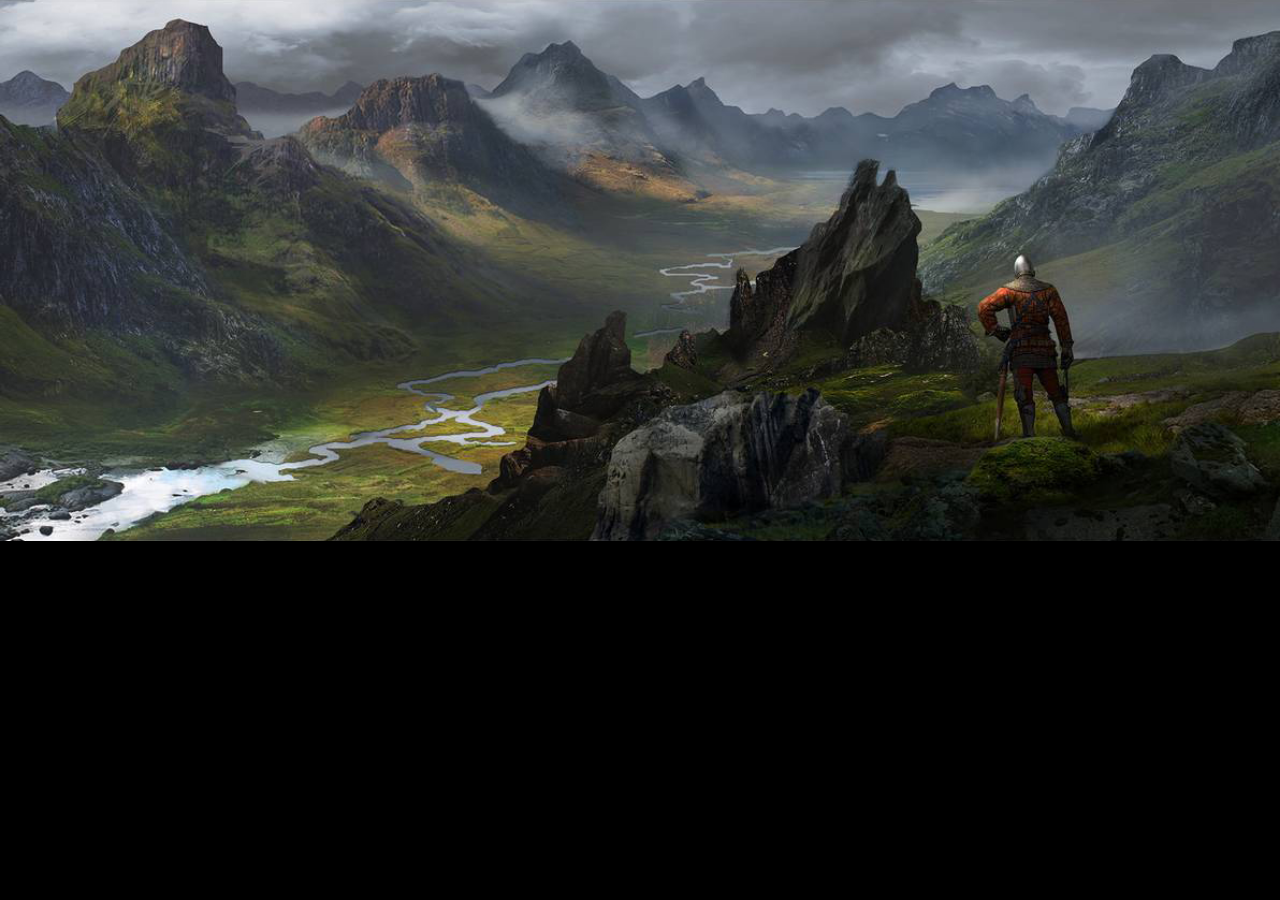
<file: playersDisplay.html>
﻿<!DOCTYPE html>

<html lang="en" xmlns="http://www.w3.org/1999/xhtml">
<head>
    <meta charset="utf-8" />
    <title>Octa's RPG</title>
    <link href="css1.css" rel="stylesheet" />
</head>
<body>

</body>
</html>
</file>
<file: css1.css>
﻿body {
    background-image: url("images/scenarios/img2.jpg");
    background-size:cover;
    background-repeat:no-repeat;
    background-color:black;
}

#formPlayer1, #formPlayer2, #formPlayer3, #formPlayer4 {
    float: left;
    width: 25%;
}


#mainh1 {
    color: white;
}


.label {
    color: #cbb091;
    width: 100px;
}

.input{width:150px;}


#imgRace1, #imgRace2, #imgRace3, #imgRace4
{
    float:left;
    padding-right:0.5em;
    width:40%;
    
         
}


.racePoints {color: yellow;}

.basicPoints {color:white}
</file>
